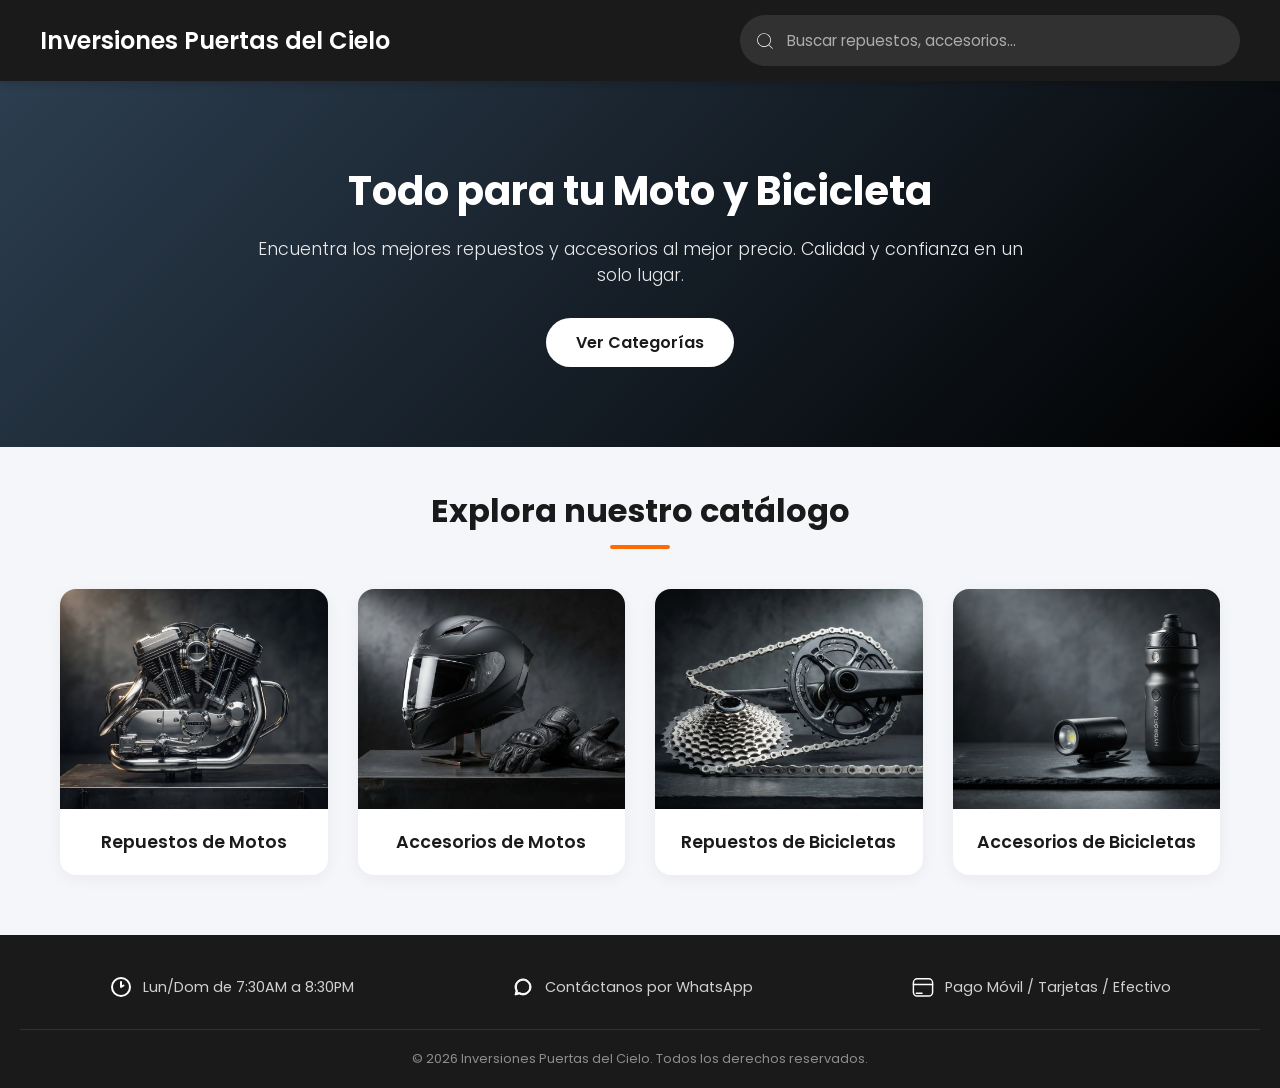
<file: index.html>
<!DOCTYPE html>
<html lang="es">
<head>
    <meta charset="UTF-8">
    <meta name="viewport" content="width=device-width, initial-scale=1.0">
    <title>Inversiones Puertas del Cielo - Repuestos y Accesorios</title>
    
    <link rel="preconnect" href="https://fonts.googleapis.com">
    <link rel="preconnect" href="https://fonts.gstatic.com" crossorigin>
    <link href="https://fonts.googleapis.com/css2?family=Poppins:wght@300;400;600;700&display=swap" rel="stylesheet">
    
    <link href="style.css" rel="stylesheet"> 
</head>
<body>
    <header class="barra-superior">
        <div class="header-content">
            <h1>Inversiones Puertas del Cielo</h1>
            <div class="searcher">
                <svg id="mg-glass" width="20" height="20" fill="#ffffff" viewBox="0 0 256.00098 256.00098" xmlns="http://www.w3.org/2000/svg"><path d="M226.82129,221.17236,180.955,175.306a88.10138,88.10138,0,1,0-5.657,5.65649L221.165,226.82959a3.99992,3.99992,0,0,0,5.65625-5.65723ZM35.999,116a80,80,0,1,1,80,80A80.09041,80.09041,0,0,1,35.999,116Z"></path></svg>
                <input type="search" placeholder="Buscar repuestos, accesorios..." class="input-search" id="srps">
            </div>
        </div>
    </header>

    <main>
        <section class="hero-section">
            <div class="hero-content">
                <h2>Todo para tu Moto y Bicicleta</h2>
                <p>Encuentra los mejores repuestos y accesorios al mejor precio. Calidad y confianza en un solo lugar.</p>
                <a href="#categorias" class="btn-hero">Ver Categorías</a>
            </div>
        </section>

        <section id="categorias" class="seccion-categorias">
            <h2 class="titulo-seccion">Explora nuestro catálogo</h2>
            <div class="global-display">
                <a href="secundarias/rpsMoto.html" class="card-link">
                    <article class="tarjeta-base">
                        <div class="img-container">
                            <img src="img/rpsMoto.jpeg" alt="Repuestos de motos" loading="lazy">
                        </div>
                        <div class="text">
                            <p>Repuestos de Motos</p>
                        </div>
                    </article>
                </a>
                
                <a href="secundarias/acsMoto.html" class="card-link">
                    <article class="tarjeta-base">
                        <div class="img-container">
                            <img src="img/ascMoto.jpeg" alt="Accesorios de motos" loading="lazy">
                        </div>
                        <div class="text">
                            <p>Accesorios de Motos</p>
                        </div>
                    </article>
                </a>
                
                <a href="secundarias/rpsBicicleta.html" class="card-link">
                    <article class="tarjeta-base">
                        <div class="img-container">
                            <img src="img/rpsBicicleta.jpeg" alt="Repuestos de bicicletas" loading="lazy">
                        </div>
                        <div class="text">
                            <p>Repuestos de Bicicletas</p>
                        </div>
                    </article>
                </a>
                
                <a href="secundarias/acsBicicleta.html" class="card-link">
                    <article class="tarjeta-base">
                        <div class="img-container">
                            <img src="img/ascBicicleta.jpeg" alt="Accesorios de bicicletas" loading="lazy">
                        </div>
                        <div class="text">
                            <p>Accesorios de Bicicletas</p>
                        </div>
                    </article>
                </a>
            </div>
        </section>
    </main>

    <footer class="footer-web">
        <div class="footer-content">
            <div class="texto-inferior">
                <svg width="24" viewBox="0 0 24 24" fill="none" xmlns="http://www.w3.org/2000/svg" stroke="#ffffff"><path d="M12 7V12L14.5 10.5M21 12C21 16.9706 16.9706 21 12 21C7.02944 21 3 16.9706 3 12C3 7.02944 7.02944 3 12 3C16.9706 3 21 7.02944 21 12Z" stroke="#ffffff" stroke-width="2" stroke-linecap="round" stroke-linejoin="round"></path></svg>
                <p>Lun/Dom de 7:30AM a 8:30PM</p>
            </div>
            
            <div class="texto-inferior">
                <svg width="24" viewBox="0 0 24 24" fill="none" xmlns="http://www.w3.org/2000/svg" stroke="#ffffff"><path d="M17.6 6.31999C16.8669 5.58141 15.9943 4.99596 15.033 4.59767C14.0716 4.19938 13.0406 3.99622 12 3.99999C10.6089 4.00135 9.24248 4.36819 8.03771 5.06377C6.83294 5.75935 5.83208 6.75926 5.13534 7.96335C4.4386 9.16745 4.07046 10.5335 4.06776 11.9246C4.06507 13.3158 4.42793 14.6832 5.12 15.89L4 20L8.2 18.9C9.35975 19.5452 10.6629 19.8891 11.99 19.9C14.0997 19.9001 16.124 19.0668 17.6222 17.5816C19.1205 16.0965 19.9715 14.0796 19.99 11.97C19.983 10.9173 19.7682 9.87634 19.3581 8.9068C18.948 7.93725 18.3505 7.05819 17.6 6.31999ZM12 18.53C10.8177 18.5308 9.65701 18.213 8.64 17.61L8.4 17.46L5.91 18.12L6.57 15.69L6.41 15.44C5.55925 14.0667 5.24174 12.429 5.51762 10.8372C5.7935 9.24545 6.64361 7.81015 7.9069 6.80322C9.1702 5.79628 10.7589 5.28765 12.3721 5.37368C13.9853 5.4597 15.511 6.13441 16.66 7.26999C17.916 8.49818 18.635 10.1735 18.66 11.93C18.6442 13.6859 17.9355 15.3645 16.6882 16.6006C15.441 17.8366 13.756 18.5301 12 18.53Z" fill="#ffffff"></path></svg>
                <a href="https://wa.me/584246630013" target="_blank">Contáctanos por WhatsApp</a>
            </div>

            <div class="texto-inferior">
                <svg width="24" viewBox="-0.5 0 25 25" fill="none" xmlns="http://www.w3.org/2000/svg" stroke="#ffffff"><path d="M22 9.96997H2" stroke="#ffffff" stroke-width="1.5" stroke-linecap="round" stroke-linejoin="round"></path><path d="M5 18.9199H11" stroke="#ffffff" stroke-width="1.5" stroke-linecap="round" stroke-linejoin="round"></path><path d="M18 3.91992H6C3.79086 3.91992 2 5.71078 2 7.91992V17.9199C2 20.1291 3.79086 21.9199 6 21.9199H18C20.2091 21.9199 22 20.1291 22 17.9199V7.91992C22 5.71078 20.2091 3.91992 18 3.91992Z" stroke="#ffffff" stroke-width="1.5" stroke-linecap="round" stroke-linejoin="round"></path></svg>
                <p>Pago Móvil / Tarjetas / Efectivo</p>
            </div>
        </div>
        
        <div class="footer-bottom">
            <p>© 2026 Inversiones Puertas del Cielo. Todos los derechos reservados.</p>
        </div>
    </footer>

    <script src="script.js"></script>
</body>
</html>
</file>
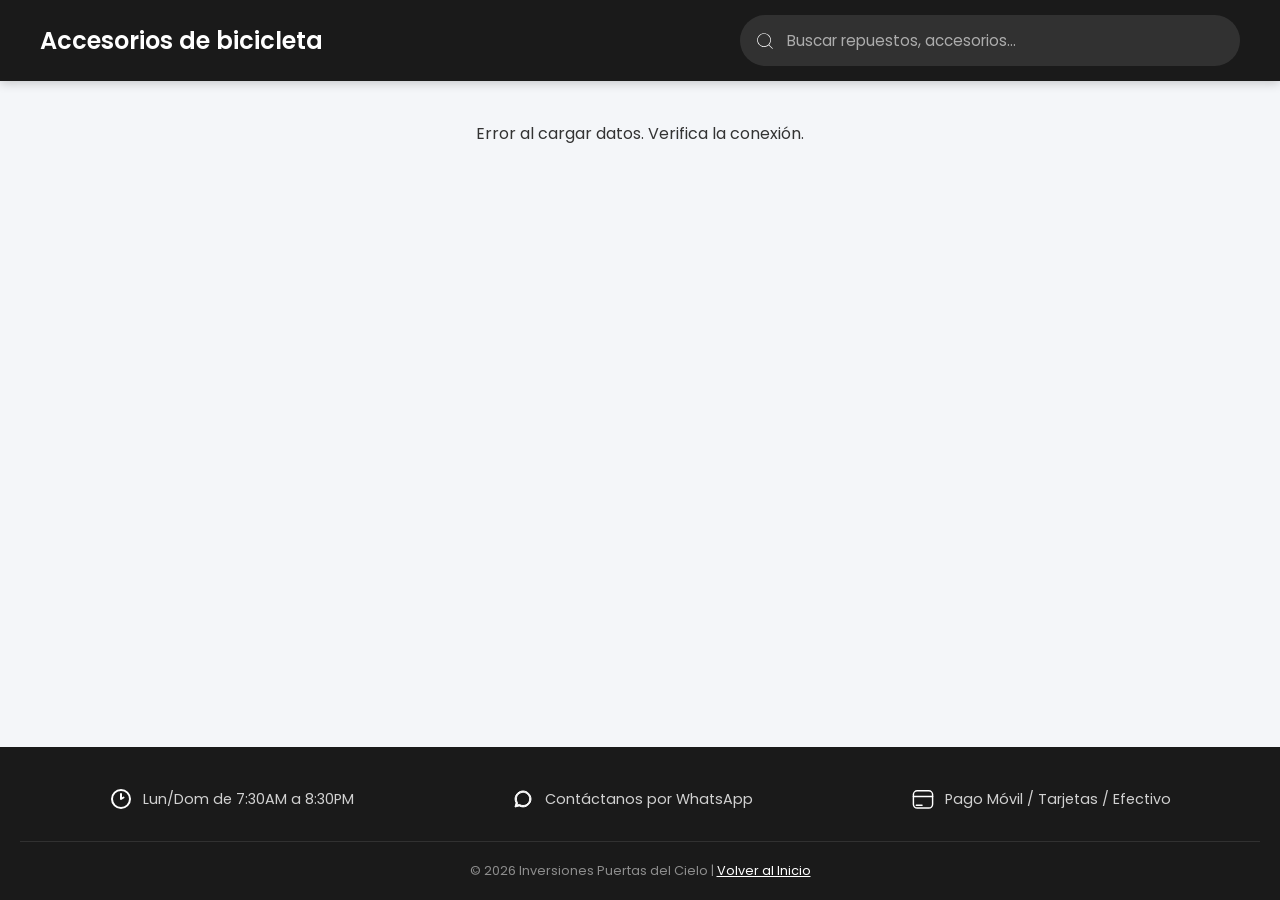
<file: secundarias/acsBicicleta.html>
<!DOCTYPE html>
<html lang="es">
<head>
    <meta charset="UTF-8">
    <meta name="viewport" content="width=device-width, initial-scale=1.0">
    <title>Accesorios de bicicleta - Inversiones Puertas del Cielo</title>
    <link rel="preconnect" href="https://fonts.googleapis.com">
    <link rel="preconnect" href="https://fonts.gstatic.com" crossorigin>
    <link href="https://fonts.googleapis.com/css2?family=Poppins:wght@300;400;600;700&display=swap" rel="stylesheet">
    <link rel="stylesheet" href="bar-styles.css">
</head>
<body data-categoria="accesorios-bici">
    <header class="barra-superior">
        <div class="header-content">
            <h1>Accesorios de bicicleta</h1>
            <div class="searcher">
                <svg id="mg-glass" width="20" height="20" fill="#ffffff" viewBox="0 0 256.00098 256.00098" xmlns="http://www.w3.org/2000/svg"><path d="M226.82129,221.17236,180.955,175.306a88.10138,88.10138,0,1,0-5.657,5.65649L221.165,226.82959a3.99992,3.99992,0,0,0,5.65625-5.65723ZM35.999,116a80,80,0,1,1,80,80A80.09041,80.09041,0,0,1,35.999,116Z"></path></svg>
                <input type="search" placeholder="Buscar repuestos, accesorios..." class="input-search" id="srps">
            </div>
        </div>
    </header>

    <main>
        <section class="item-box">
        </section>
    </main>

    <footer class="footer-web">
        <div class="footer-content">
            <div class="texto-inferior">
                <svg width="24" viewBox="0 0 24 24" fill="none" xmlns="http://www.w3.org/2000/svg" stroke="#ffffff"><path d="M12 7V12L14.5 10.5M21 12C21 16.9706 16.9706 21 12 21C7.02944 21 3 16.9706 3 12C3 7.02944 7.02944 3 12 3C16.9706 3 21 7.02944 21 12Z" stroke="#ffffff" stroke-width="2" stroke-linecap="round" stroke-linejoin="round"></path></svg>
                <p>Lun/Dom de 7:30AM a 8:30PM</p>
            </div>
            
            <div class="texto-inferior">
                <svg width="24" viewBox="0 0 24 24" fill="none" xmlns="http://www.w3.org/2000/svg" stroke="#ffffff"><path d="M17.6 6.31999C16.8669 5.58141 15.9943 4.99596 15.033 4.59767C14.0716 4.19938 13.0406 3.99622 12 3.99999C10.6089 4.00135 9.24248 4.36819 8.03771 5.06377C6.83294 5.75935 5.83208 6.75926 5.13534 7.96335C4.4386 9.16745 4.07046 10.5335 4.06776 11.9246C4.06507 13.3158 4.42793 14.6832 5.12 15.89L4 20L8.2 18.9C9.35975 19.5452 10.6629 19.8891 11.99 19.9C14.0997 19.9001 16.124 19.0668 17.6222 17.5816C19.1205 16.0965 19.9715 14.0796 19.99 11.97C19.983 10.9173 19.7682 9.87634 19.3581 8.9068C18.948 7.93725 18.3505 7.05819 17.6 6.31999ZM12 18.53C10.8177 18.5308 9.65701 18.213 8.64 17.61L8.4 17.46L5.91 18.12L6.57 15.69L6.41 15.44C5.55925 14.0667 5.24174 12.429 5.51762 10.8372C5.7935 9.24545 6.64361 7.81015 7.9069 6.80322C9.1702 5.79628 10.7589 5.28765 12.3721 5.37368C13.9853 5.4597 15.511 6.13441 16.66 7.26999C17.916 8.49818 18.635 10.1735 18.66 11.93C18.6442 13.6859 17.9355 15.3645 16.6882 16.6006C15.441 17.8366 13.756 18.5301 12 18.53Z" fill="#ffffff"></path></svg>
                <a href="https://wa.me/584246630013" target="_blank">Contáctanos por WhatsApp</a>
            </div>

            <div class="texto-inferior">
                <svg width="24" viewBox="-0.5 0 25 25" fill="none" xmlns="http://www.w3.org/2000/svg" stroke="#ffffff"><path d="M22 9.96997H2" stroke="#ffffff" stroke-width="1.5" stroke-linecap="round" stroke-linejoin="round"></path><path d="M5 18.9199H11" stroke="#ffffff" stroke-width="1.5" stroke-linecap="round" stroke-linejoin="round"></path><path d="M18 3.91992H6C3.79086 3.91992 2 5.71078 2 7.91992V17.9199C2 20.1291 3.79086 21.9199 6 21.9199H18C20.2091 21.9199 22 20.1291 22 17.9199V7.91992C22 5.71078 20.2091 3.91992 18 3.91992Z" stroke="#ffffff" stroke-width="1.5" stroke-linecap="round" stroke-linejoin="round"></path></svg>
                <p>Pago Móvil / Tarjetas / Efectivo</p>
            </div>
        </div>
        
        <div class="footer-bottom">
            <p>© 2026 Inversiones Puertas del Cielo | <a href="../index.html" style="color: #fff; text-decoration: underline;">Volver al Inicio</a></p>
        </div>
    </footer>

    <script src="bar-script.js"></script>
</body>
</html>
</file>
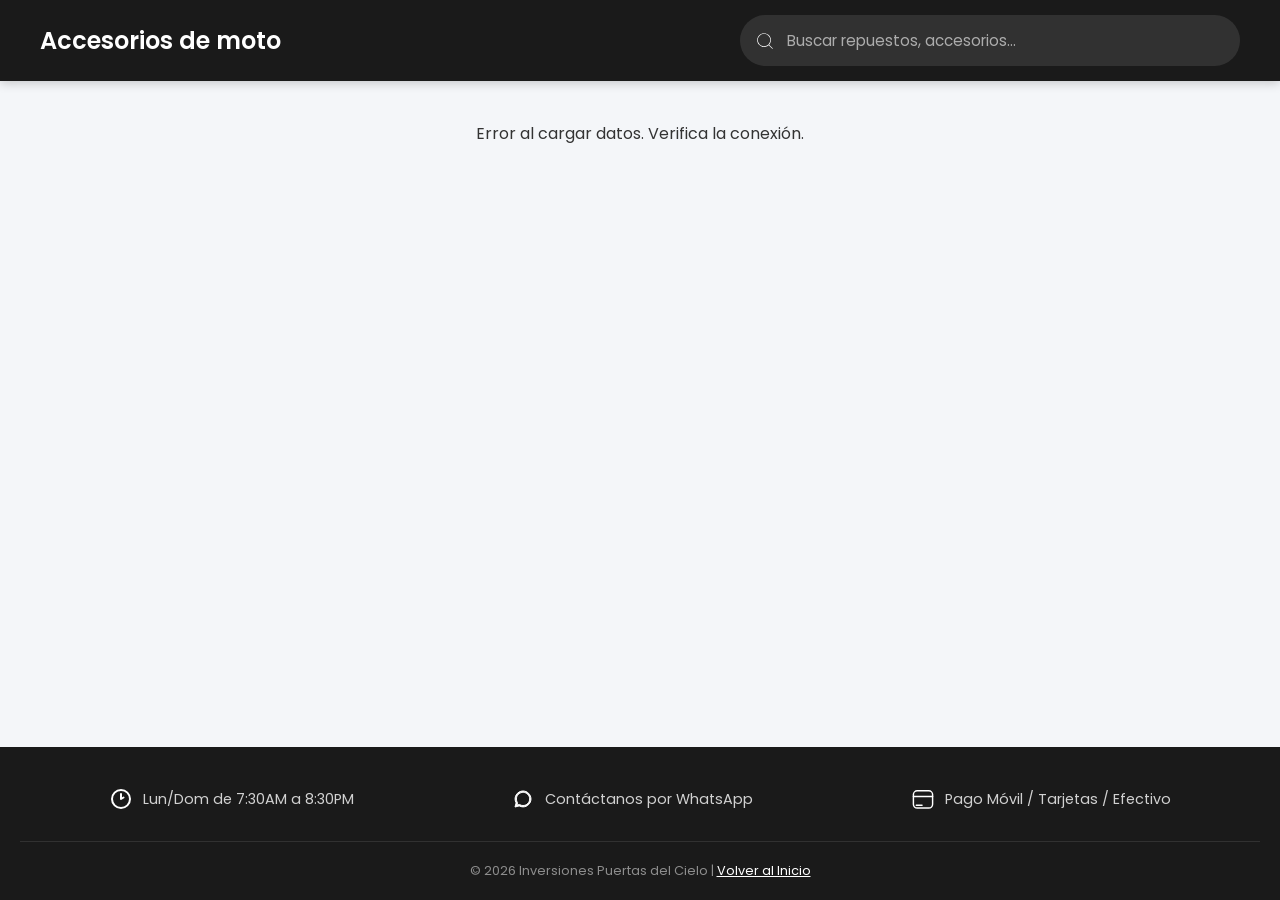
<file: secundarias/acsMoto.html>
<!DOCTYPE html>
<html lang="es">
<head>
    <meta charset="UTF-8">
    <meta name="viewport" content="width=device-width, initial-scale=1.0">
    <title>Accesorios de moto - Inversiones Puertas del Cielo</title>
    <link rel="preconnect" href="https://fonts.googleapis.com">
    <link rel="preconnect" href="https://fonts.gstatic.com" crossorigin>
    <link href="https://fonts.googleapis.com/css2?family=Poppins:wght@300;400;600;700&display=swap" rel="stylesheet">
    <link rel="stylesheet" href="bar-styles.css">
</head>
<body data-categoria="accesorios-moto">
    <header class="barra-superior">
        <div class="header-content">
            <h1>Accesorios de moto</h1>
            <div class="searcher">
                <svg id="mg-glass" width="20" height="20" fill="#ffffff" viewBox="0 0 256.00098 256.00098" xmlns="http://www.w3.org/2000/svg"><path d="M226.82129,221.17236,180.955,175.306a88.10138,88.10138,0,1,0-5.657,5.65649L221.165,226.82959a3.99992,3.99992,0,0,0,5.65625-5.65723ZM35.999,116a80,80,0,1,1,80,80A80.09041,80.09041,0,0,1,35.999,116Z"></path></svg>
                <input type="search" placeholder="Buscar repuestos, accesorios..." class="input-search" id="srps">
            </div>
        </div>
    </header>

    <main>
        <section class="item-box">
        </section>
    </main>

    <footer class="footer-web">
        <div class="footer-content">
            <div class="texto-inferior">
                <svg width="24" viewBox="0 0 24 24" fill="none" xmlns="http://www.w3.org/2000/svg" stroke="#ffffff"><path d="M12 7V12L14.5 10.5M21 12C21 16.9706 16.9706 21 12 21C7.02944 21 3 16.9706 3 12C3 7.02944 7.02944 3 12 3C16.9706 3 21 7.02944 21 12Z" stroke="#ffffff" stroke-width="2" stroke-linecap="round" stroke-linejoin="round"></path></svg>
                <p>Lun/Dom de 7:30AM a 8:30PM</p>
            </div>
            
            <div class="texto-inferior">
                <svg width="24" viewBox="0 0 24 24" fill="none" xmlns="http://www.w3.org/2000/svg" stroke="#ffffff"><path d="M17.6 6.31999C16.8669 5.58141 15.9943 4.99596 15.033 4.59767C14.0716 4.19938 13.0406 3.99622 12 3.99999C10.6089 4.00135 9.24248 4.36819 8.03771 5.06377C6.83294 5.75935 5.83208 6.75926 5.13534 7.96335C4.4386 9.16745 4.07046 10.5335 4.06776 11.9246C4.06507 13.3158 4.42793 14.6832 5.12 15.89L4 20L8.2 18.9C9.35975 19.5452 10.6629 19.8891 11.99 19.9C14.0997 19.9001 16.124 19.0668 17.6222 17.5816C19.1205 16.0965 19.9715 14.0796 19.99 11.97C19.983 10.9173 19.7682 9.87634 19.3581 8.9068C18.948 7.93725 18.3505 7.05819 17.6 6.31999ZM12 18.53C10.8177 18.5308 9.65701 18.213 8.64 17.61L8.4 17.46L5.91 18.12L6.57 15.69L6.41 15.44C5.55925 14.0667 5.24174 12.429 5.51762 10.8372C5.7935 9.24545 6.64361 7.81015 7.9069 6.80322C9.1702 5.79628 10.7589 5.28765 12.3721 5.37368C13.9853 5.4597 15.511 6.13441 16.66 7.26999C17.916 8.49818 18.635 10.1735 18.66 11.93C18.6442 13.6859 17.9355 15.3645 16.6882 16.6006C15.441 17.8366 13.756 18.5301 12 18.53Z" fill="#ffffff"></path></svg>
                <a href="https://wa.me/584246630013" target="_blank">Contáctanos por WhatsApp</a>
            </div>

            <div class="texto-inferior">
                <svg width="24" viewBox="-0.5 0 25 25" fill="none" xmlns="http://www.w3.org/2000/svg" stroke="#ffffff"><path d="M22 9.96997H2" stroke="#ffffff" stroke-width="1.5" stroke-linecap="round" stroke-linejoin="round"></path><path d="M5 18.9199H11" stroke="#ffffff" stroke-width="1.5" stroke-linecap="round" stroke-linejoin="round"></path><path d="M18 3.91992H6C3.79086 3.91992 2 5.71078 2 7.91992V17.9199C2 20.1291 3.79086 21.9199 6 21.9199H18C20.2091 21.9199 22 20.1291 22 17.9199V7.91992C22 5.71078 20.2091 3.91992 18 3.91992Z" stroke="#ffffff" stroke-width="1.5" stroke-linecap="round" stroke-linejoin="round"></path></svg>
                <p>Pago Móvil / Tarjetas / Efectivo</p>
            </div>
        </div>
        
        <div class="footer-bottom">
            <p>© 2026 Inversiones Puertas del Cielo | <a href="../index.html" style="color: #fff; text-decoration: underline;">Volver al Inicio</a></p>
        </div>
    </footer>

    <script src="bar-script.js"></script>
</body>
</html>
</file>
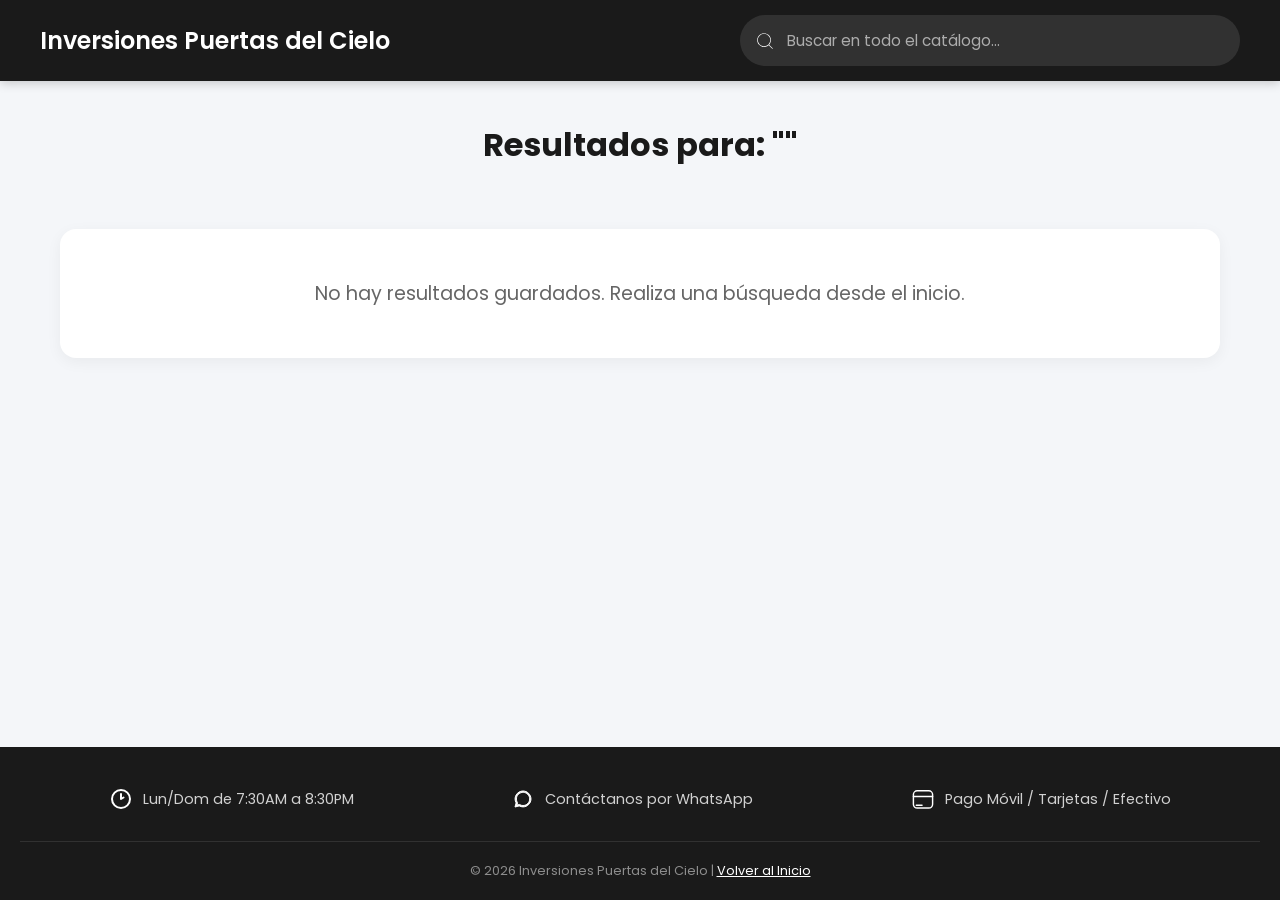
<file: secundarias/catalogo.html>
<!DOCTYPE html>
<html lang="es">
<head>
    <meta charset="UTF-8">
    <meta name="viewport" content="width=device-width, initial-scale=1.0">
    <title>Resultados de Búsqueda - Inversiones Puertas del Cielo</title>
    <link rel="preconnect" href="https://fonts.googleapis.com">
    <link rel="preconnect" href="https://fonts.gstatic.com" crossorigin>
    <link href="https://fonts.googleapis.com/css2?family=Poppins:wght@300;400;600;700&display=swap" rel="stylesheet">
    <link rel="stylesheet" href="bar-styles.css">
    
    <style>
        .titulo-busqueda {
            text-align: center;
            font-size: 2rem;
            color: #1a1a1a;
            margin: 40px auto 20px auto;
            padding: 0 20px;
        }
        
        .mensaje-vacio {
            grid-column: 1 / -1;
            text-align: center;
            font-size: 1.2rem;
            color: #666;
            padding: 50px 20px;
            background: white;
            border-radius: 16px;
            box-shadow: var(--shadow-soft);
        }
    </style>
</head>
<body>
    <header class="barra-superior">
        <div class="header-content">
            <h1>Inversiones Puertas del Cielo</h1>
            <div class="searcher">
                <svg id="mg-glass" width="20" height="20" fill="#ffffff" viewBox="0 0 256.00098 256.00098" xmlns="http://www.w3.org/2000/svg"><path d="M226.82129,221.17236,180.955,175.306a88.10138,88.10138,0,1,0-5.657,5.65649L221.165,226.82959a3.99992,3.99992,0,0,0,5.65625-5.65723ZM35.999,116a80,80,0,1,1,80,80A80.09041,80.09041,0,0,1,35.999,116Z"></path></svg>
                <input type="search" placeholder="Buscar en todo el catálogo..." class="input-search" id="srps">
            </div>
        </div>
    </header>

    <main>
        <h1 id="titulo-busqueda" class="titulo-busqueda">Resultados</h1>
        <div class="item-box" id="gridResultados">
        </div>
    </main>

    <footer class="footer-web">
        <div class="footer-content">
            <div class="texto-inferior">
                <svg width="24" viewBox="0 0 24 24" fill="none" xmlns="http://www.w3.org/2000/svg" stroke="#ffffff"><path d="M12 7V12L14.5 10.5M21 12C21 16.9706 16.9706 21 12 21C7.02944 21 3 16.9706 3 12C3 7.02944 7.02944 3 12 3C16.9706 3 21 7.02944 21 12Z" stroke="#ffffff" stroke-width="2" stroke-linecap="round" stroke-linejoin="round"></path></svg>
                <p>Lun/Dom de 7:30AM a 8:30PM</p>
            </div>
            
            <div class="texto-inferior">
                <svg width="24" viewBox="0 0 24 24" fill="none" xmlns="http://www.w3.org/2000/svg" stroke="#ffffff"><path d="M17.6 6.31999C16.8669 5.58141 15.9943 4.99596 15.033 4.59767C14.0716 4.19938 13.0406 3.99622 12 3.99999C10.6089 4.00135 9.24248 4.36819 8.03771 5.06377C6.83294 5.75935 5.83208 6.75926 5.13534 7.96335C4.4386 9.16745 4.07046 10.5335 4.06776 11.9246C4.06507 13.3158 4.42793 14.6832 5.12 15.89L4 20L8.2 18.9C9.35975 19.5452 10.6629 19.8891 11.99 19.9C14.0997 19.9001 16.124 19.0668 17.6222 17.5816C19.1205 16.0965 19.9715 14.0796 19.99 11.97C19.983 10.9173 19.7682 9.87634 19.3581 8.9068C18.948 7.93725 18.3505 7.05819 17.6 6.31999ZM12 18.53C10.8177 18.5308 9.65701 18.213 8.64 17.61L8.4 17.46L5.91 18.12L6.57 15.69L6.41 15.44C5.55925 14.0667 5.24174 12.429 5.51762 10.8372C5.7935 9.24545 6.64361 7.81015 7.9069 6.80322C9.1702 5.79628 10.7589 5.28765 12.3721 5.37368C13.9853 5.4597 15.511 6.13441 16.66 7.26999C17.916 8.49818 18.635 10.1735 18.66 11.93C18.6442 13.6859 17.9355 15.3645 16.6882 16.6006C15.441 17.8366 13.756 18.5301 12 18.53Z" fill="#ffffff"></path></svg>
                <a href="https://wa.me/584246630013" target="_blank">Contáctanos por WhatsApp</a>
            </div>

            <div class="texto-inferior">
                <svg width="24" viewBox="-0.5 0 25 25" fill="none" xmlns="http://www.w3.org/2000/svg" stroke="#ffffff"><path d="M22 9.96997H2" stroke="#ffffff" stroke-width="1.5" stroke-linecap="round" stroke-linejoin="round"></path><path d="M5 18.9199H11" stroke="#ffffff" stroke-width="1.5" stroke-linecap="round" stroke-linejoin="round"></path><path d="M18 3.91992H6C3.79086 3.91992 2 5.71078 2 7.91992V17.9199C2 20.1291 3.79086 21.9199 6 21.9199H18C20.2091 21.9199 22 20.1291 22 17.9199V7.91992C22 5.71078 20.2091 3.91992 18 3.91992Z" stroke="#ffffff" stroke-width="1.5" stroke-linecap="round" stroke-linejoin="round"></path></svg>
                <p>Pago Móvil / Tarjetas / Efectivo</p>
            </div>
        </div>
        
        <div class="footer-bottom">
            <p>© 2026 Inversiones Puertas del Cielo | <a href="../index.html" style="color: #fff; text-decoration: underline;">Volver al Inicio</a></p>
        </div>
    </footer>

    <!-- BUSQUEDA -->
    <script>
        document.addEventListener('DOMContentLoaded', () => {
            const term = localStorage.getItem('terminoBusqueda') || '';
            const resultadosJSON = localStorage.getItem('resultadosBusqueda');
            
            document.getElementById('titulo-busqueda').innerText = `Resultados para: "${term}"`;

            const grid = document.getElementById('gridResultados');

            if (!resultadosJSON) {
                grid.innerHTML = '<div class="mensaje-vacio">No hay resultados guardados. Realiza una búsqueda desde el inicio.</div>';
                return;
            }

            const productos = JSON.parse(resultadosJSON);

            if (productos.length === 0) {
                grid.innerHTML = '<div class="mensaje-vacio">No se encontraron productos para tu búsqueda.</div>';
                return;
            }

            grid.innerHTML = '';

            productos.forEach(prod => {
                const nombre = prod.nombre || prod.Nombre || 'Sin nombre';
                const grupo = prod.grupo || prod.Grupo || '';
                const precio = prod.precio || prod.Precio || 'Consultar';

                let imagenRaw = prod.imagen || prod.Imagen || '';
                let imagenFinal = '../img/placeholder.png'; 

                if (imagenRaw !== '') {
                    let imagenLimpia = String(imagenRaw).replace(/\\/g, '/').trim();
                    if (imagenLimpia.startsWith('http://') || imagenLimpia.startsWith('https://')) {
                        imagenFinal = imagenLimpia;
                    } else {
                        imagenFinal = (!imagenLimpia.startsWith('../') && !imagenLimpia.startsWith('/')) 
                            ? '../' + imagenLimpia 
                            : imagenLimpia;
                    }
                }

                const precioLimpio = String(precio).replace(/\$/g, '').trim();
                const textoPrecio = precioLimpio.toLowerCase() === 'consultar' ? 'Consultar' : `$${precioLimpio}`;

                let tituloFormateado = nombre;
                if (grupo && grupo.trim() !== '' && !nombre.toLowerCase().includes(grupo.toLowerCase())) {
                    tituloFormateado = `${grupo} - ${nombre}`;
                }

                const tarjeta = document.createElement('article');
                tarjeta.className = 'tarjeta-producto';
                
                tarjeta.innerHTML = `
                    <div class="contenedor-img">
                        <img class="img-producto" src="${imagenFinal}" alt="${nombre}" loading="lazy" onerror="this.src='../img/placeholder.png'">
                    </div>
                    <h3 class="titulo-producto">${tituloFormateado}</h3>
                    <p class="nombre-unico">${nombre}</p>
                    <div class="precio-producto">${textoPrecio}</div>
                    <a href="compra.html" class="btn-comprar" style="background: #1a1a1a; color: white; padding: 10px; border-radius: 8px; text-align: center; margin-top: 10px; font-weight: 600;" data-prod='${JSON.stringify({ titulo: tituloFormateado, precio: precioLimpio, imagen: imagenFinal, variante: nombre })}'>Comprar</a>
                `;

                tarjeta.querySelector('.btn-comprar').addEventListener('click', (e) => {
                    const datosProd = e.target.getAttribute('data-prod');
                    localStorage.setItem('productoSeleccionado', datosProd);
                });

                grid.appendChild(tarjeta);
            });

            const inputBuscador = document.getElementById('srps');
            const iconoLupa = document.getElementById('mg-glass');

            function normalizarTexto(texto) {
                return String(texto).toLowerCase().normalize("NFD").replace(/[\u0300-\u036f]/g, "").trim();
            }

            async function buscarGlobal() {
                const busquedaRaw = inputBuscador.value.trim();
                if (!busquedaRaw) return;

                const palabras = normalizarTexto(busquedaRaw).split(/\s+/);
                const ID_SHEET = '1OwhKL8HTq9lMBLLzk6NMrXO2BY4UmtlksP7pOU3vziw';
                const URL = `https://opensheet.elk.sh/${ID_SHEET}/inventario`;

                try {
                    const res = await fetch(URL);
                    const data = await res.json();

                    const coincidencias = data.filter(fila => {
                        const nombre = normalizarTexto(fila.nombre || fila.Nombre);
                        const grupo = normalizarTexto(fila.grupo || fila.Grupo);
                        const cat = normalizarTexto(fila.categoria || fila.Categoria);
                        const tokens = `${cat} ${grupo} ${nombre}`.split(/[\s\/\-\.]+/);
                        return palabras.every(p => tokens.includes(p));
                    });

                    if (coincidencias.length > 0) {
                        localStorage.setItem('resultadosBusqueda', JSON.stringify(coincidencias));
                        localStorage.setItem('terminoBusqueda', busquedaRaw);
                        window.location.reload();
                    } else {
                        alert(`No se encontró "${busquedaRaw}".`);
                    }
                } catch (error) {
                    alert('Error al buscar en el inventario.');
                }
            }

            if (inputBuscador) {
                inputBuscador.addEventListener('keydown', (e) => {
                    if (e.key === 'Enter') { e.preventDefault(); buscarGlobal(); }
                });
            }
            if (iconoLupa) {
                iconoLupa.style.cursor = 'pointer';
                iconoLupa.addEventListener('click', (e) => { e.preventDefault(); buscarGlobal(); });
            }
        });
    </script>
</body>
</html>
</file>
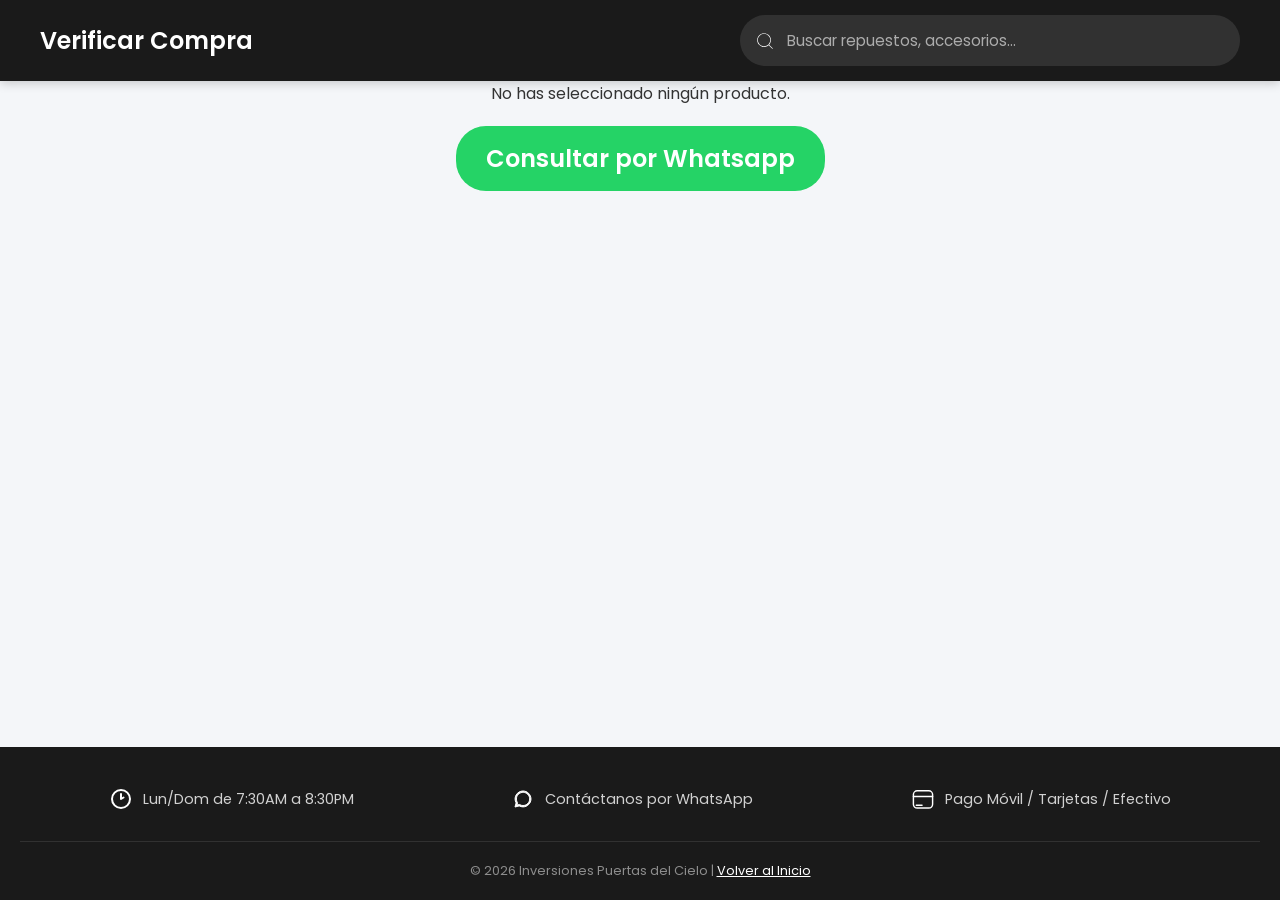
<file: secundarias/compra.html>
<!DOCTYPE html>
<html lang="es">
<head>
    <meta charset="UTF-8">
    <meta name="viewport" content="width=device-width, initial-scale=1.0">
    <title>Finalizar Compra - Inversiones Puertas del Cielo</title>
    
    <link rel="preconnect" href="https://fonts.googleapis.com">
    <link rel="preconnect" href="https://fonts.gstatic.com" crossorigin>
    <link href="https://fonts.googleapis.com/css2?family=Poppins:wght@300;400;600;700&display=swap" rel="stylesheet">
    
    <link rel="stylesheet" href="bar-styles.css">
</head>
<body>
    
    <header class="barra-superior">
        <div class="header-content">
            <h1>Verificar Compra</h1>
            <div class="searcher">
                <svg id="mg-glass" width="20" height="20" fill="#ffffff" viewBox="0 0 256.00098 256.00098" xmlns="http://www.w3.org/2000/svg"><path d="M226.82129,221.17236,180.955,175.306a88.10138,88.10138,0,1,0-5.657,5.65649L221.165,226.82959a3.99992,3.99992,0,0,0,5.65625-5.65723ZM35.999,116a80,80,0,1,1,80,80A80.09041,80.09041,0,0,1,35.999,116Z"></path></svg>
                <input type="search" placeholder="Buscar repuestos, accesorios..." class="input-search" id="srps">
            </div>
        </div>
    </header>

    <main>
        <div class="tarjeta-de-compra">
            <div id="contenedor-compra" class="contenedor-producto"></div>
            
            <a id="hcamb" target="_blank" rel="noopener noreferrer" href="https://api.whatsapp.com/send?phone=584246630013&text=Hola%20vendedor%2C%20me%20interesa%20comprar%20el%20producto">
                <h2 class="columna-compra">Consultar por Whatsapp</h2>
            </a>
        </div>
    </main>

    <footer class="footer-web">
        <div class="footer-content">
            <div class="texto-inferior">
                <svg width="24" viewBox="0 0 24 24" fill="none" xmlns="http://www.w3.org/2000/svg" stroke="#ffffff"><path d="M12 7V12L14.5 10.5M21 12C21 16.9706 16.9706 21 12 21C7.02944 21 3 16.9706 3 12C3 7.02944 7.02944 3 12 3C16.9706 3 21 7.02944 21 12Z" stroke="#ffffff" stroke-width="2" stroke-linecap="round" stroke-linejoin="round"></path></svg>
                <p>Lun/Dom de 7:30AM a 8:30PM</p>
            </div>
            
            <div class="texto-inferior">
                <svg width="24" viewBox="0 0 24 24" fill="none" xmlns="http://www.w3.org/2000/svg" stroke="#ffffff"><path d="M17.6 6.31999C16.8669 5.58141 15.9943 4.99596 15.033 4.59767C14.0716 4.19938 13.0406 3.99622 12 3.99999C10.6089 4.00135 9.24248 4.36819 8.03771 5.06377C6.83294 5.75935 5.83208 6.75926 5.13534 7.96335C4.4386 9.16745 4.07046 10.5335 4.06776 11.9246C4.06507 13.3158 4.42793 14.6832 5.12 15.89L4 20L8.2 18.9C9.35975 19.5452 10.6629 19.8891 11.99 19.9C14.0997 19.9001 16.124 19.0668 17.6222 17.5816C19.1205 16.0965 19.9715 14.0796 19.99 11.97C19.983 10.9173 19.7682 9.87634 19.3581 8.9068C18.948 7.93725 18.3505 7.05819 17.6 6.31999ZM12 18.53C10.8177 18.5308 9.65701 18.213 8.64 17.61L8.4 17.46L5.91 18.12L6.57 15.69L6.41 15.44C5.55925 14.0667 5.24174 12.429 5.51762 10.8372C5.7935 9.24545 6.64361 7.81015 7.9069 6.80322C9.1702 5.79628 10.7589 5.28765 12.3721 5.37368C13.9853 5.4597 15.511 6.13441 16.66 7.26999C17.916 8.49818 18.635 10.1735 18.66 11.93C18.6442 13.6859 17.9355 15.3645 16.6882 16.6006C15.441 17.8366 13.756 18.5301 12 18.53Z" fill="#ffffff"></path></svg>
                <a href="https://wa.me/584246630013" target="_blank">Contáctanos por WhatsApp</a>
            </div>

            <div class="texto-inferior">
                <svg width="24" viewBox="-0.5 0 25 25" fill="none" xmlns="http://www.w3.org/2000/svg" stroke="#ffffff"><path d="M22 9.96997H2" stroke="#ffffff" stroke-width="1.5" stroke-linecap="round" stroke-linejoin="round"></path><path d="M5 18.9199H11" stroke="#ffffff" stroke-width="1.5" stroke-linecap="round" stroke-linejoin="round"></path><path d="M18 3.91992H6C3.79086 3.91992 2 5.71078 2 7.91992V17.9199C2 20.1291 3.79086 21.9199 6 21.9199H18C20.2091 21.9199 22 20.1291 22 17.9199V7.91992C22 5.71078 20.2091 3.91992 18 3.91992Z" stroke="#ffffff" stroke-width="1.5" stroke-linecap="round" stroke-linejoin="round"></path></svg>
                <p>Pago Móvil / Tarjetas / Efectivo</p>
            </div>
        </div>
        
        <div class="footer-bottom">
            <p>© 2026 Inversiones Puertas del Cielo | <a href="../index.html" style="color: #fff; text-decoration: underline;">Volver al Inicio</a></p>
        </div>
    </footer>

    <script src="bar-script.js"></script>
    <script src="compra.js"></script>
</body>
</html>
</file>
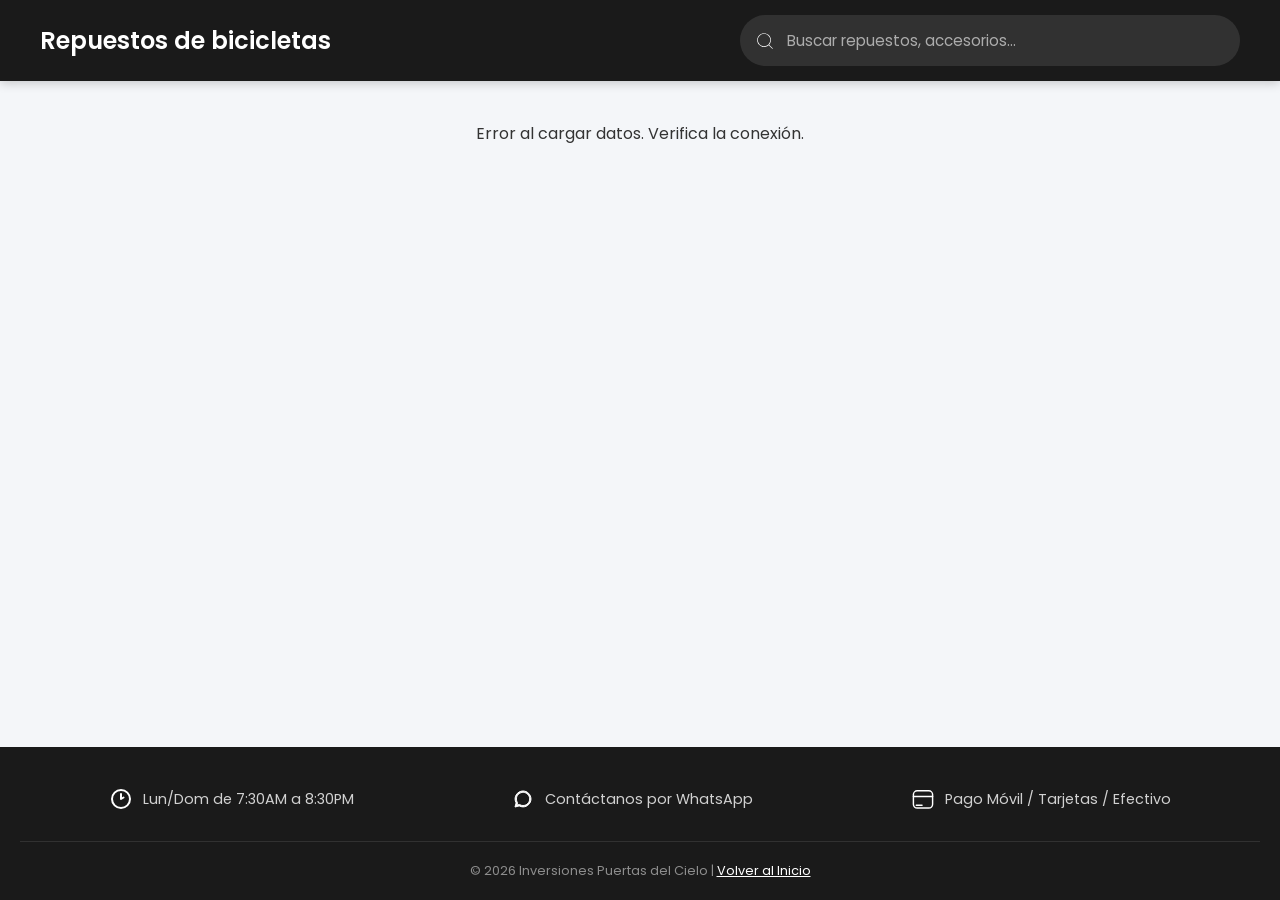
<file: secundarias/rpsBicicleta.html>
<!DOCTYPE html>
<html lang="es">
<head>
    <meta charset="UTF-8">
    <meta name="viewport" content="width=device-width, initial-scale=1.0">
    <title>Repuestos de bicicletas - Inversiones Puertas del Cielo</title>
    <link rel="preconnect" href="https://fonts.googleapis.com">
    <link rel="preconnect" href="https://fonts.gstatic.com" crossorigin>
    <link href="https://fonts.googleapis.com/css2?family=Poppins:wght@300;400;600;700&display=swap" rel="stylesheet">
    <link rel="stylesheet" href="bar-styles.css">
</head>
<body data-categoria="repuestos-bici">
    <header class="barra-superior">
        <div class="header-content">
            <h1>Repuestos de bicicletas</h1>
            <div class="searcher">
                <svg id="mg-glass" width="20" height="20" fill="#ffffff" viewBox="0 0 256.00098 256.00098" xmlns="http://www.w3.org/2000/svg"><path d="M226.82129,221.17236,180.955,175.306a88.10138,88.10138,0,1,0-5.657,5.65649L221.165,226.82959a3.99992,3.99992,0,0,0,5.65625-5.65723ZM35.999,116a80,80,0,1,1,80,80A80.09041,80.09041,0,0,1,35.999,116Z"></path></svg>
                <input type="search" placeholder="Buscar repuestos, accesorios..." class="input-search" id="srps">
            </div>
        </div>
    </header>

    <main>
        <section class="item-box">
        </section>
    </main>

    <footer class="footer-web">
        <div class="footer-content">
            <div class="texto-inferior">
                <svg width="24" viewBox="0 0 24 24" fill="none" xmlns="http://www.w3.org/2000/svg" stroke="#ffffff"><path d="M12 7V12L14.5 10.5M21 12C21 16.9706 16.9706 21 12 21C7.02944 21 3 16.9706 3 12C3 7.02944 7.02944 3 12 3C16.9706 3 21 7.02944 21 12Z" stroke="#ffffff" stroke-width="2" stroke-linecap="round" stroke-linejoin="round"></path></svg>
                <p>Lun/Dom de 7:30AM a 8:30PM</p>
            </div>
            
            <div class="texto-inferior">
                <svg width="24" viewBox="0 0 24 24" fill="none" xmlns="http://www.w3.org/2000/svg" stroke="#ffffff"><path d="M17.6 6.31999C16.8669 5.58141 15.9943 4.99596 15.033 4.59767C14.0716 4.19938 13.0406 3.99622 12 3.99999C10.6089 4.00135 9.24248 4.36819 8.03771 5.06377C6.83294 5.75935 5.83208 6.75926 5.13534 7.96335C4.4386 9.16745 4.07046 10.5335 4.06776 11.9246C4.06507 13.3158 4.42793 14.6832 5.12 15.89L4 20L8.2 18.9C9.35975 19.5452 10.6629 19.8891 11.99 19.9C14.0997 19.9001 16.124 19.0668 17.6222 17.5816C19.1205 16.0965 19.9715 14.0796 19.99 11.97C19.983 10.9173 19.7682 9.87634 19.3581 8.9068C18.948 7.93725 18.3505 7.05819 17.6 6.31999ZM12 18.53C10.8177 18.5308 9.65701 18.213 8.64 17.61L8.4 17.46L5.91 18.12L6.57 15.69L6.41 15.44C5.55925 14.0667 5.24174 12.429 5.51762 10.8372C5.7935 9.24545 6.64361 7.81015 7.9069 6.80322C9.1702 5.79628 10.7589 5.28765 12.3721 5.37368C13.9853 5.4597 15.511 6.13441 16.66 7.26999C17.916 8.49818 18.635 10.1735 18.66 11.93C18.6442 13.6859 17.9355 15.3645 16.6882 16.6006C15.441 17.8366 13.756 18.5301 12 18.53Z" fill="#ffffff"></path></svg>
                <a href="https://wa.me/584246630013" target="_blank">Contáctanos por WhatsApp</a>
            </div>

            <div class="texto-inferior">
                <svg width="24" viewBox="-0.5 0 25 25" fill="none" xmlns="http://www.w3.org/2000/svg" stroke="#ffffff"><path d="M22 9.96997H2" stroke="#ffffff" stroke-width="1.5" stroke-linecap="round" stroke-linejoin="round"></path><path d="M5 18.9199H11" stroke="#ffffff" stroke-width="1.5" stroke-linecap="round" stroke-linejoin="round"></path><path d="M18 3.91992H6C3.79086 3.91992 2 5.71078 2 7.91992V17.9199C2 20.1291 3.79086 21.9199 6 21.9199H18C20.2091 21.9199 22 20.1291 22 17.9199V7.91992C22 5.71078 20.2091 3.91992 18 3.91992Z" stroke="#ffffff" stroke-width="1.5" stroke-linecap="round" stroke-linejoin="round"></path></svg>
                <p>Pago Móvil / Tarjetas / Efectivo</p>
            </div>
        </div>
        
        <div class="footer-bottom">
            <p>© 2026 Inversiones Puertas del Cielo | <a href="../index.html" style="color: #fff; text-decoration: underline;">Volver al Inicio</a></p>
        </div>
    </footer>

    <script src="bar-script.js"></script>
</body>
</html>
</file>
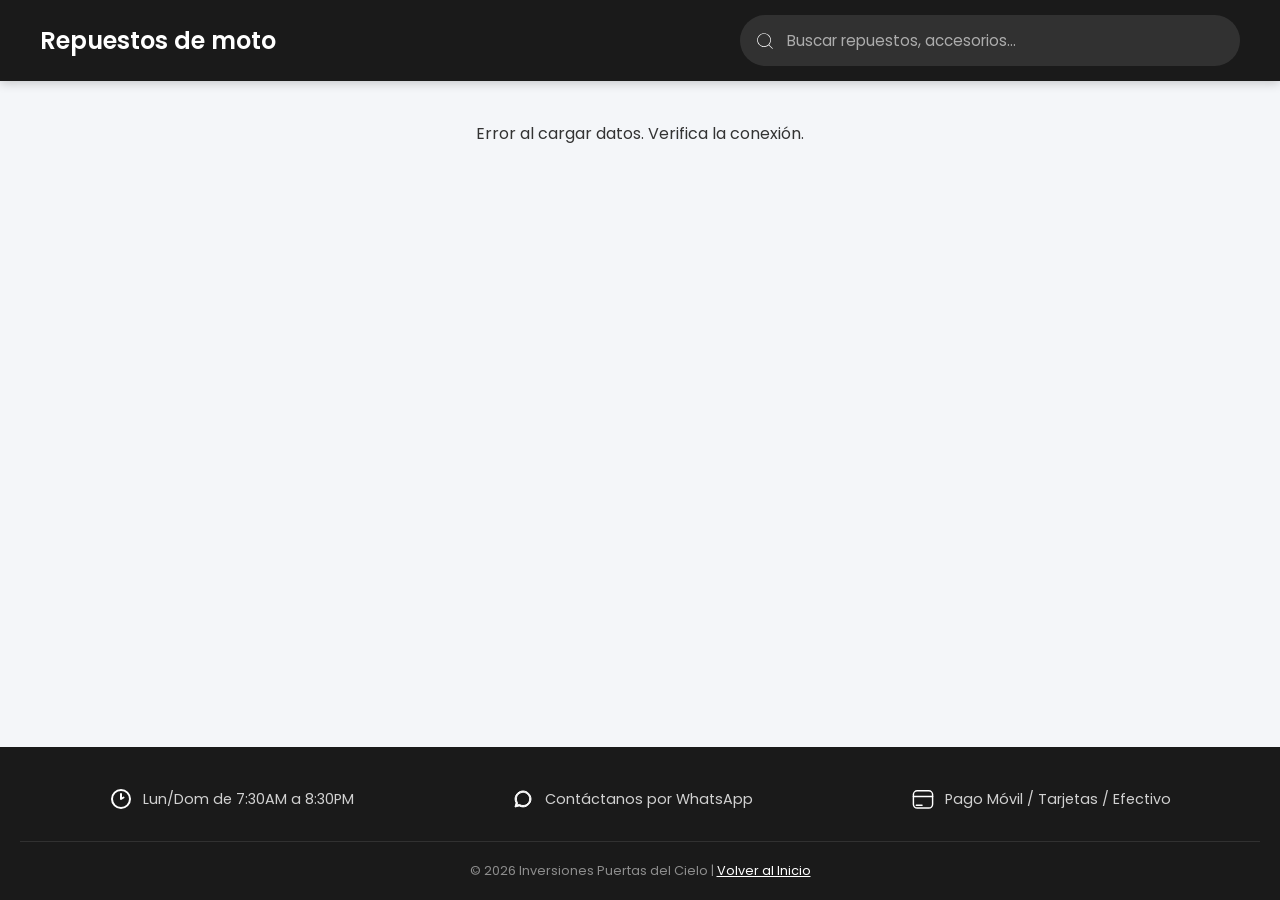
<file: secundarias/rpsMoto.html>
<!DOCTYPE html>
<html lang="es">
<head>
    <meta charset="UTF-8">
    <meta name="viewport" content="width=device-width, initial-scale=1.0">
    <title>Repuestos de moto - Inversiones Puertas del Cielo</title>
    <link rel="preconnect" href="https://fonts.googleapis.com">
    <link rel="preconnect" href="https://fonts.gstatic.com" crossorigin>
    <link href="https://fonts.googleapis.com/css2?family=Poppins:wght@300;400;600;700&display=swap" rel="stylesheet">
    <link rel="stylesheet" href="bar-styles.css">
</head>
<body data-categoria="repuestos-moto">
    <header class="barra-superior">
        <div class="header-content">
            <h1>Repuestos de moto</h1>
            <div class="searcher">
                <svg id="mg-glass" width="20" height="20" fill="#ffffff" viewBox="0 0 256.00098 256.00098" xmlns="http://www.w3.org/2000/svg"><path d="M226.82129,221.17236,180.955,175.306a88.10138,88.10138,0,1,0-5.657,5.65649L221.165,226.82959a3.99992,3.99992,0,0,0,5.65625-5.65723ZM35.999,116a80,80,0,1,1,80,80A80.09041,80.09041,0,0,1,35.999,116Z"></path></svg>
                <input type="search" placeholder="Buscar repuestos, accesorios..." class="input-search" id="srps">
            </div>
        </div>
    </header>

    <main>
        <section class="item-box">
        </section>
    </main>

    <footer class="footer-web">
        <div class="footer-content">
            <div class="texto-inferior">
                <svg width="24" viewBox="0 0 24 24" fill="none" xmlns="http://www.w3.org/2000/svg" stroke="#ffffff"><path d="M12 7V12L14.5 10.5M21 12C21 16.9706 16.9706 21 12 21C7.02944 21 3 16.9706 3 12C3 7.02944 7.02944 3 12 3C16.9706 3 21 7.02944 21 12Z" stroke="#ffffff" stroke-width="2" stroke-linecap="round" stroke-linejoin="round"></path></svg>
                <p>Lun/Dom de 7:30AM a 8:30PM</p>
            </div>
            
            <div class="texto-inferior">
                <svg width="24" viewBox="0 0 24 24" fill="none" xmlns="http://www.w3.org/2000/svg" stroke="#ffffff"><path d="M17.6 6.31999C16.8669 5.58141 15.9943 4.99596 15.033 4.59767C14.0716 4.19938 13.0406 3.99622 12 3.99999C10.6089 4.00135 9.24248 4.36819 8.03771 5.06377C6.83294 5.75935 5.83208 6.75926 5.13534 7.96335C4.4386 9.16745 4.07046 10.5335 4.06776 11.9246C4.06507 13.3158 4.42793 14.6832 5.12 15.89L4 20L8.2 18.9C9.35975 19.5452 10.6629 19.8891 11.99 19.9C14.0997 19.9001 16.124 19.0668 17.6222 17.5816C19.1205 16.0965 19.9715 14.0796 19.99 11.97C19.983 10.9173 19.7682 9.87634 19.3581 8.9068C18.948 7.93725 18.3505 7.05819 17.6 6.31999ZM12 18.53C10.8177 18.5308 9.65701 18.213 8.64 17.61L8.4 17.46L5.91 18.12L6.57 15.69L6.41 15.44C5.55925 14.0667 5.24174 12.429 5.51762 10.8372C5.7935 9.24545 6.64361 7.81015 7.9069 6.80322C9.1702 5.79628 10.7589 5.28765 12.3721 5.37368C13.9853 5.4597 15.511 6.13441 16.66 7.26999C17.916 8.49818 18.635 10.1735 18.66 11.93C18.6442 13.6859 17.9355 15.3645 16.6882 16.6006C15.441 17.8366 13.756 18.5301 12 18.53Z" fill="#ffffff"></path></svg>
                <a href="https://wa.me/584246630013" target="_blank">Contáctanos por WhatsApp</a>
            </div>

            <div class="texto-inferior">
                <svg width="24" viewBox="-0.5 0 25 25" fill="none" xmlns="http://www.w3.org/2000/svg" stroke="#ffffff"><path d="M22 9.96997H2" stroke="#ffffff" stroke-width="1.5" stroke-linecap="round" stroke-linejoin="round"></path><path d="M5 18.9199H11" stroke="#ffffff" stroke-width="1.5" stroke-linecap="round" stroke-linejoin="round"></path><path d="M18 3.91992H6C3.79086 3.91992 2 5.71078 2 7.91992V17.9199C2 20.1291 3.79086 21.9199 6 21.9199H18C20.2091 21.9199 22 20.1291 22 17.9199V7.91992C22 5.71078 20.2091 3.91992 18 3.91992Z" stroke="#ffffff" stroke-width="1.5" stroke-linecap="round" stroke-linejoin="round"></path></svg>
                <p>Pago Móvil / Tarjetas / Efectivo</p>
            </div>
        </div>
        
        <div class="footer-bottom">
            <p>© 2026 Inversiones Puertas del Cielo | <a href="../index.html" style="color: #fff; text-decoration: underline;">Volver al Inicio</a></p>
        </div>
    </footer>

    <script src="bar-script.js"></script>
</body>
</html>
</file>
<file: style.css>
/*global-conf*/
:root {
    --primary-color: #1a1a1a;
    --secondary-color: #f4f6f9;
    --accent-color: #ff6b00;
    --text-color: #333333;
    --text-light: #666666;
    --white: #ffffff;
    --shadow-soft: 0 4px 15px rgba(0, 0, 0, 0.05);
    --shadow-hover: 0 10px 25px rgba(0, 0, 0, 0.15);
    --border-radius: 16px;
}

* {
    font-family: 'Poppins', sans-serif;
    box-sizing: border-box;
    margin: 0;
    padding: 0;
}

html, body {
    max-width: 100%;
    overflow-x: hidden;
}

body {
    display: flex;
    flex-direction: column;
    min-height: 100vh;
    background-color: var(--secondary-color);
    color: var(--text-color);
    scroll-behavior: smooth;
}

main {
    flex: 1;
    width: 100%;
}

a {
    text-decoration: none;
    color: inherit;
}

.barra-superior {
    background-color: var(--primary-color);
    width: 100%;
    padding: 15px 20px;
    position: sticky;
    top: 0;
    z-index: 1000;
    box-shadow: 0 2px 10px rgba(0,0,0,0.2);
}

.header-content {
    max-width: 1200px;
    margin: 0 auto;
    display: flex;
    justify-content: space-between;
    align-items: center;
    gap: 20px;
}

header h1 {
    color: var(--white);
    font-size: 1.5rem;
    font-weight: 600;
    white-space: nowrap;
}

.searcher {
    position: relative;
    display: flex;
    align-items: center;
    flex: 1;
    max-width: 500px;
}

#mg-glass {
    position: absolute;
    left: 15px;
    pointer-events: none;
}

.input-search {
    background-color: rgba(255, 255, 255, 0.1);
    color: var(--white);
    padding: 12px 15px 12px 45px;
    width: 100%;
    border: 2px solid transparent;
    border-radius: 30px;
    outline: none;
    font-size: 0.95rem;
    transition: all 0.3s ease;
}

.input-search::placeholder {
    color: rgba(255, 255, 255, 0.6);
}

.input-search:focus {
    background-color: rgba(255, 255, 255, 0.2);
    border-color: var(--white);
}

/*BIENVENIDA*/

.hero-section {
    background: linear-gradient(135deg, #2c3e50 0%, #000000 100%);
    color: var(--white);
    text-align: center;
    padding: 80px 20px;
    margin-bottom: 40px;
}

.hero-content {
    max-width: 800px;
    margin: 0 auto;
}

.hero-content h2 {
    font-size: 2.5rem;
    margin-bottom: 15px;
    font-weight: 700;
}

.hero-content p {
    font-size: 1.1rem;
    margin-bottom: 30px;
    opacity: 0.9;
    font-weight: 300;
}

.btn-hero {
    display: inline-block;
    background-color: var(--white);
    color: var(--primary-color);
    padding: 12px 30px;
    border-radius: 30px;
    font-weight: 600;
    transition: transform 0.3s ease, box-shadow 0.3s ease;
}

.btn-hero:hover {
    transform: translateY(-3px);
    box-shadow: 0 10px 20px rgba(0,0,0,0.2);
}

/*TARJETAS*/

.seccion-categorias {
    max-width: 1200px;
    margin: 0 auto;
    padding: 0 20px 60px 20px;
}

.titulo-seccion {
    text-align: center;
    font-size: 2rem;
    margin-bottom: 40px;
    color: var(--primary-color);
    position: relative;
}

.titulo-seccion::after {
    content: '';
    display: block;
    width: 60px;
    height: 4px;
    background-color: var(--accent-color);
    margin: 10px auto 0 auto;
    border-radius: 2px;
}

.global-display {
    display: grid;
    grid-template-columns: repeat(auto-fit, minmax(250px, 1fr));
    gap: 30px;
}

.card-link {
    display: block;
    width: 100%;
}

.tarjeta-base {
    background-color: var(--white);
    border-radius: var(--border-radius);
    overflow: hidden;
    box-shadow: var(--shadow-soft);
    transition: transform 0.3s ease, box-shadow 0.3s ease;
    height: 100%;
    display: flex;
    flex-direction: column;
}

.img-container {
    width: 100%;
    height: 220px;
    overflow: hidden;
}

.tarjeta-base img {
    width: 100%;
    height: 100%;
    object-fit: cover;
    transition: transform 0.5s ease;
}

.tarjeta-base .text {
    padding: 20px;
    text-align: center;
    flex-grow: 1;
    display: flex;
    align-items: center;
    justify-content: center;
}

.tarjeta-base .text p {
    font-size: 1.1rem;
    font-weight: 600;
    color: var(--primary-color);
}

.tarjeta-base:hover {
    transform: translateY(-8px);
    box-shadow: var(--shadow-hover);
}

.tarjeta-base:hover img {
    transform: scale(1.08);
}

/*FOOTER*/

.footer-web {
    background-color: var(--primary-color);
    color: var(--white);
    padding: 40px 20px 20px 20px;
    margin-top: auto;
    width: 100%;
}

.footer-content {
    max-width: 1200px;
    margin: 0 auto;
    display: flex;
    flex-wrap: wrap;
    justify-content: space-around;
    gap: 20px;
    text-align: center;
}

.texto-inferior {
    display: flex;
    align-items: center;
    gap: 10px;
    font-size: 0.9rem;
    color: rgba(255, 255, 255, 0.8);
    transition: color 0.3s ease;
}

a.texto-inferior:hover {
    color: var(--white);
}

.footer-bottom {
    text-align: center;
    margin-top: 30px;
    padding-top: 20px;
    border-top: 1px solid rgba(255, 255, 255, 0.1);
    font-size: 0.8rem;
    color: rgba(255, 255, 255, 0.5);
}

/*phone-view*/
@media (max-width: 768px) {
    .barra-superior {
        padding: 10px 15px;
    }
    .header-content {
        flex-direction: column;
        gap: 10px;
    }
    header h1 {
        font-size: 1.1rem;
        white-space: normal;
        text-align: center;
    }
    .searcher {
        width: 100%;
        max-width: 100%;
    }
    .input-search {
        padding: 8px 15px 8px 40px;
        font-size: 0.85rem;
    }
    #mg-glass {
        width: 16px;
        height: 16px;
        left: 12px;
    }

    .hero-section {
        padding: 35px 15px;
        margin-bottom: 20px;
    }
    .hero-content h2 {
        font-size: 1.6rem;
        margin-bottom: 10px;
    }
    .hero-content p {
        font-size: 0.9rem;
        margin-bottom: 20px;
    }
    .btn-hero {
        padding: 8px 20px;
        font-size: 0.85rem;
    }

    .seccion-categorias {
        padding: 0 10px 30px 10px;
    }
    .titulo-seccion {
        font-size: 1.4rem;
        margin-bottom: 20px;
    }
    .titulo-seccion::after {
        width: 40px;
        height: 3px;
        margin: 6px auto 0 auto;
    }

    .global-display {
        grid-template-columns: repeat(2, 1fr);
        gap: 12px;
    }

    .img-container {
        height: 110px;
    }
    
    .tarjeta-base .text {
        padding: 8px;
    }
    
    .tarjeta-base .text p {
        font-size: 0.8rem;
        line-height: 1.2;
    }

    .footer-web {
        padding: 20px 15px 10px 15px;
    }
    .footer-content {
        flex-direction: column;
        align-items: center;
        gap: 10px;
    }
    .texto-inferior {
        font-size: 0.8rem;
        justify-content: center;
    }
    .footer-bottom {
        margin-top: 15px;
        padding-top: 10px;
        font-size: 0.75rem;
    }
}

@media (max-width: 400px) {
    .global-display {
        gap: 8px;
    }
    .img-container {
        height: 90px;
    }
    .tarjeta-base .text p {
        font-size: 0.75rem;
    }
    .hero-content h2 {
        font-size: 1.4rem;
    }
}
</file>
<file: secundarias/bar-styles.css>
/*global-conf*/

:root {
    --primary-color: #1a1a1a;
    --secondary-color: #f4f6f9;
    --text-color: #333333;
    --text-light: #666666;
    --white: #ffffff;
    --shadow-soft: 0 4px 15px rgba(0, 0, 0, 0.05);
    --shadow-hover: 0 10px 25px rgba(0, 0, 0, 0.15);
    --border-radius: 16px;
}

* {
    font-family: 'Poppins', sans-serif;
    box-sizing: border-box;
    margin: 0;
    padding: 0;
}

html, body {
    max-width: 100%;
    overflow-x: hidden;
}

body {
    display: flex;
    flex-direction: column;
    min-height: 100vh;
    background-color: var(--secondary-color);
    color: var(--text-color);
}

main {
    flex: 1;
    width: 100%;
}

a {
    text-decoration: none;
    color: inherit;
}

img {
    max-width: 100%;
    height: auto;
}

/*HEADER*/

.barra-superior {
    background-color: var(--primary-color);
    width: 100%;
    padding: 15px 20px;
    position: sticky;
    top: 0;
    z-index: 1000;
    box-shadow: 0 2px 10px rgba(0,0,0,0.2);
}

.header-content {
    max-width: 1200px;
    margin: 0 auto;
    display: flex;
    justify-content: space-between;
    align-items: center;
    gap: 20px;
}

header h1 {
    color: var(--white);
    font-size: 1.5rem;
    font-weight: 600;
    white-space: nowrap;
}

.searcher {
    position: relative;
    display: flex;
    align-items: center;
    flex: 1;
    max-width: 500px;
}

#mg-glass {
    position: absolute;
    left: 15px;
    pointer-events: none;
}

.input-search {
    background-color: rgba(255, 255, 255, 0.1);
    color: var(--white);
    padding: 12px 15px 12px 45px;
    width: 100%;
    border: 2px solid transparent;
    border-radius: 30px;
    outline: none;
    font-size: 0.95rem;
    transition: all 0.3s ease;
}

.input-search::placeholder {
    color: rgba(255, 255, 255, 0.6);
}

.input-search:focus {
    background-color: rgba(255, 255, 255, 0.2);
    border-color: var(--white);
}

/*FOOTER*/

.footer-web {
    background-color: var(--primary-color);
    color: var(--white);
    padding: 40px 20px 20px 20px;
    margin-top: auto;
    width: 100%;
}

.footer-content {
    max-width: 1200px;
    margin: 0 auto;
    display: flex;
    flex-wrap: wrap;
    justify-content: space-around;
    gap: 20px;
    text-align: center;
}

.texto-inferior {
    display: flex;
    align-items: center;
    gap: 10px;
    font-size: 0.9rem;
    color: rgba(255, 255, 255, 0.8);
    transition: color 0.3s ease;
}

a.texto-inferior:hover {
    color: var(--white);
}

.footer-bottom {
    text-align: center;
    margin-top: 30px;
    padding-top: 20px;
    border-top: 1px solid rgba(255, 255, 255, 0.1);
    font-size: 0.8rem;
    color: rgba(255, 255, 255, 0.5);
}

/*ITEMS(CATALOGO)*/

.item-box {
    display: grid;
    grid-template-columns: repeat(auto-fill, minmax(220px, 1fr));
    gap: 25px;
    padding: 40px 20px;
    width: 100%;
    max-width: 1200px;
    margin: 0 auto;
}

.tarjeta-producto {
    background-color: var(--white);
    border: 1px solid #e0e0e0;
    border-radius: var(--border-radius);
    padding: 15px;
    display: flex;
    flex-direction: column;
    justify-content: space-between;
    box-shadow: var(--shadow-soft);
    overflow: hidden;
    transition: transform 0.3s ease, box-shadow 0.3s ease;
    max-width: 100%;
}

.tarjeta-producto:hover {
    transform: translateY(-5px);
    box-shadow: var(--shadow-hover);
    cursor: pointer;
}

.contenedor-img {
    width: 100%;
    height: 180px;
    display: flex;
    align-items: center;
    justify-content: center;
    overflow: hidden;
    margin-bottom: 12px;
    background-color: #f9f9f9;
    border-radius: 8px;
}

.item-box img,
.img-producto {
    max-width: 100% !important;
    max-height: 100% !important;
    width: auto !important;
    height: auto !important;
    object-fit: contain !important;
    display: block;
}

.titulo-producto {
    font-size: 1rem;
    font-weight: 600;
    margin: 0 0 10px 0;
    color: var(--primary-color);
    text-align: center;
}

.contenedor-select {
    margin-bottom: 12px;
}

.label-variante {
    font-size: 0.8rem;
    color: var(--text-light);
    display: block;
    margin-bottom: 4px;
}

.select-variante {
    width: 100%;
    padding: 8px;
    border: 1px solid #cccccc;
    border-radius: 6px;
    font-size: 0.85rem;
    background-color: var(--white);
    outline: none;
}

.nombre-unico {
    font-size: 0.85rem;
    color: var(--text-light);
    margin-bottom: 12px;
    text-align: center;
}

.precio-producto {
    font-size: 1.2rem;
    font-weight: 700;
    color: #2e7d32;
    text-align: right;
    margin-top: 7px;
    margin-bottom: 3px;
}

.consult-boton {
    color: var(--white);
    background-color: #585858;
    padding: 10px;
    border-radius: 25px;
    display: inline-block;
    text-align: center;
}

.texto-agotado {
    text-transform: capitalize !important;
    font-weight: bold;
    color: #cd1515;
}

/*COMPRA(LAYOUT)*/

.layout-compra {
    display: flex;
    flex-direction: row;
    align-items: flex-start;
    justify-content: center;
    gap: 40px;
    max-width: 1300px;
    width: 95%;
    margin: 40px auto;
    flex-wrap: wrap;
}

.cuadro-producto {
    flex: 1;
    min-width: 300px;
    max-width: 600px;
    background-color: var(--white);
    border: 1px solid #e0e0e0;
    border-radius: var(--border-radius);
    padding: 30px;
    box-shadow: var(--shadow-soft);
    display: flex;
    flex-direction: column;
    justify-content: center;
    align-items: center;
}

.contenedor-img-compra {
    width: 100%;
    height: 250px;
    display: flex;
    align-items: center;
    justify-content: center;
    overflow: hidden;
    background-color: #f9f9f9;
    border-radius: 8px;
    margin-bottom: 20px;
}

.contenedor-img-compra img {
    max-width: 100%;
    max-height: 100%;
    object-fit: contain;
}

.cuadro-producto .titulo-producto {
    font-size: 1.4rem;
    margin: 10px 0;
}

.cuadro-producto .variante-producto {
    font-size: 0.95rem;
    color: var(--text-light);
    margin-bottom: 10px;
}

.cuadro-producto .precio-producto {
    font-size: 1.6rem;
    color: #2e7d32;
    text-align: center;
}

/*METODOS DE PAGO*/

.cuadro-pagos {
    flex: 1;
    min-width: 300px;
    max-width: 500px;
    background-color: var(--white);
    border: 1px solid #e0e0e0;
    border-radius: var(--border-radius);
    padding: 30px;
    box-shadow: var(--shadow-soft);
    display: flex;
    flex-direction: column;
    align-items: center;
    list-style-type: none;
}

.cuadro-pagos .titulo-pagos {
    text-align: center;
    font-size: 1.3rem;
    font-weight: 600;
    color: var(--primary-color);
    margin-bottom: 20px;
}

.desplegable-pagos {
    width: 100%;
    margin: 15px auto;
}

.btn-pago {
    background-color: #5c5c5c;
    color: var(--white);
    padding: 15px 20px;
    font-size: 15px;
    font-weight: 600;
    border-radius: 10px;
    cursor: pointer;
    list-style: none;
    display: flex;
    justify-content: space-between;
    align-items: center;
    transition: background-color 0.2s ease;
}

.btn-pago::-webkit-details-marker { display: none; }
.btn-pago:hover { background-color: #7d7d7d; }

.btn-pago::after {
    content: "";
    display: inline-block;
    width: 8px;
    height: 8px;
    border-right: 2px solid var(--white);
    border-bottom: 2px solid var(--white);
    transform: rotate(45deg);
    transition: transform 0.3s ease;
}

.desplegable-pagos[open] .btn-pago::after {
    transform: rotate(-135deg);
}

.contenedor-pagos {
    display: flex;
    justify-content: center;
    align-items: center;
    gap: 20px;
    margin-top: 15px;
    padding: 20px;
    background-color: #f8fafc;
    border: 1px solid #e2e8f0;
    border-radius: 10px;
}

.contenedor-pagos details > summary {
    list-style: none;
    list-style-type: none;
    cursor: pointer;
}
.contenedor-pagos details > summary::-webkit-details-marker {
    display: none;
}
.contenedor-pagos details > summary::marker {
    content: "";
}

.contenedor-pagos svg {
    transition: transform 0.2s ease;
    cursor: pointer;
}
.contenedor-pagos svg:hover {
    transform: translateY(-3px) scale(1.1);
}

.info-pago {
    background-color: var(--white);
    padding: 15px;
    border: 1px solid #e2e8f0;
    border-radius: 8px;
    margin-top: 10px;
    font-size: 13px;
    color: var(--text-color);
    line-height: 1.6;
}

.duda {
    display: flex;
    flex-direction: column; 
    align-items: center; 
    text-align: center;    
    width: 100%;
    margin-top: 30px;
    padding-top: 20px;
    border-top: 1px solid #e0e0e0;
    gap: 12px;
}

.duda h3 {
    font-size: 1.1rem;
    color: var(--primary-color);
}

.duda p {
    font-size: 0.9rem;
    color: var(--text-light);
}

.btn-whatsapp {
    color: var(--white);
    background-color: #25D366;
    font-weight: bold;
    padding: 12px 25px;
    border-radius: 10px;
    text-decoration: none;
    transition: background-color 0.2s;
}

.btn-whatsapp:hover {
    background-color: #1eb954;
}

.columna-compra {
    display: block;
    width: fit-content;
    background-color: #25D366;
    margin: 20px auto;
    padding: 15px 30px;
    border-radius: 30px;
    color: white;
    font-weight: 600;
    text-align: center;
    transition: 0.2s;
}
.columna-compra:hover { background-color: #1eb954; }

/*MEDIA QUERIES(RESPONSIVE)*/

@media (max-width: 768px) {

    .barra-superior {
        padding: 10px 15px;
    }
    .header-content {
        flex-direction: column;
        gap: 10px;
    }
    header h1 {
        font-size: 1.1rem;
    }
    .input-search {
        padding: 8px 15px 8px 40px;
        font-size: 0.85rem;
    }
    #mg-glass {
        width: 16px;
        height: 16px;
        left: 12px;
    }

    /* Catálogo en 2 columnas */
    .item-box {
        grid-template-columns: repeat(2, 1fr); /* 2 columnas */
        padding: 15px 10px;
        gap: 12px;
    }
    .tarjeta-producto {
        padding: 8px;
        border-radius: 10px;
    }
    .contenedor-img {
        height: 120px; /* Imagen más pequeña */
        margin-bottom: 8px;
    }
    .titulo-producto {
        font-size: 0.85rem;
        margin-bottom: 5px;
    }
    .nombre-unico, .label-variante {
        font-size: 0.75rem;
    }
    .select-variante {
        padding: 5px;
        font-size: 0.75rem;
    }
    .precio-producto {
        font-size: 1rem;
        text-align: center;
    }
    .consult-boton {
        padding: 6px;
        font-size: 0.8rem;
        border-radius: 15px;
    }

    /* Layout de compra */
    .layout-compra {
        flex-direction: column;
        align-items: center;
        gap: 15px;
        margin: 15px auto;
    }
    .cuadro-producto, .cuadro-pagos {
        width: 100%;
        padding: 15px;
        min-width: 100%;
    }
    .contenedor-img-compra {
        height: 160px;
    }
    .cuadro-producto .titulo-producto {
        font-size: 1.1rem;
    }
    .cuadro-producto .precio-producto {
        font-size: 1.3rem;
    }

    /* Métodos de pago */
    .btn-pago {
        padding: 10px 12px;
        font-size: 13px;
    }
    .contenedor-pagos {
        flex-wrap: wrap;
        padding: 10px;
        gap: 10px;
    }
    .contenedor-pagos svg {
        height: 24px;
    }
    .info-pago {
        padding: 10px;
        font-size: 11px;
    }
    .duda {
        margin-top: 15px;
        padding-top: 10px;
        gap: 8px;
    }
    .duda h3 { font-size: 1rem; }
    .duda p { font-size: 0.8rem; }
    .columna-compra, .btn-whatsapp {
        padding: 10px 15px;
        font-size: 0.9rem;
        width: 100%;
    }

    /* Footer */
    .footer-web {
        padding: 20px 15px 10px 15px;
    }
    .footer-content {
        flex-direction: column;
        gap: 10px;
    }
    .texto-inferior {
        font-size: 0.8rem;
        justify-content: center;
    }
}

@media (max-width: 400px) {
    .item-box {
        gap: 8px;
    }
    .contenedor-img {
        height: 100px;
    }
    .titulo-producto {
        font-size: 0.75rem;
    }
    .precio-producto {
        font-size: 0.9rem;
    }
    .contenedor-img-compra {
        height: 130px;
    }
}
</file>
